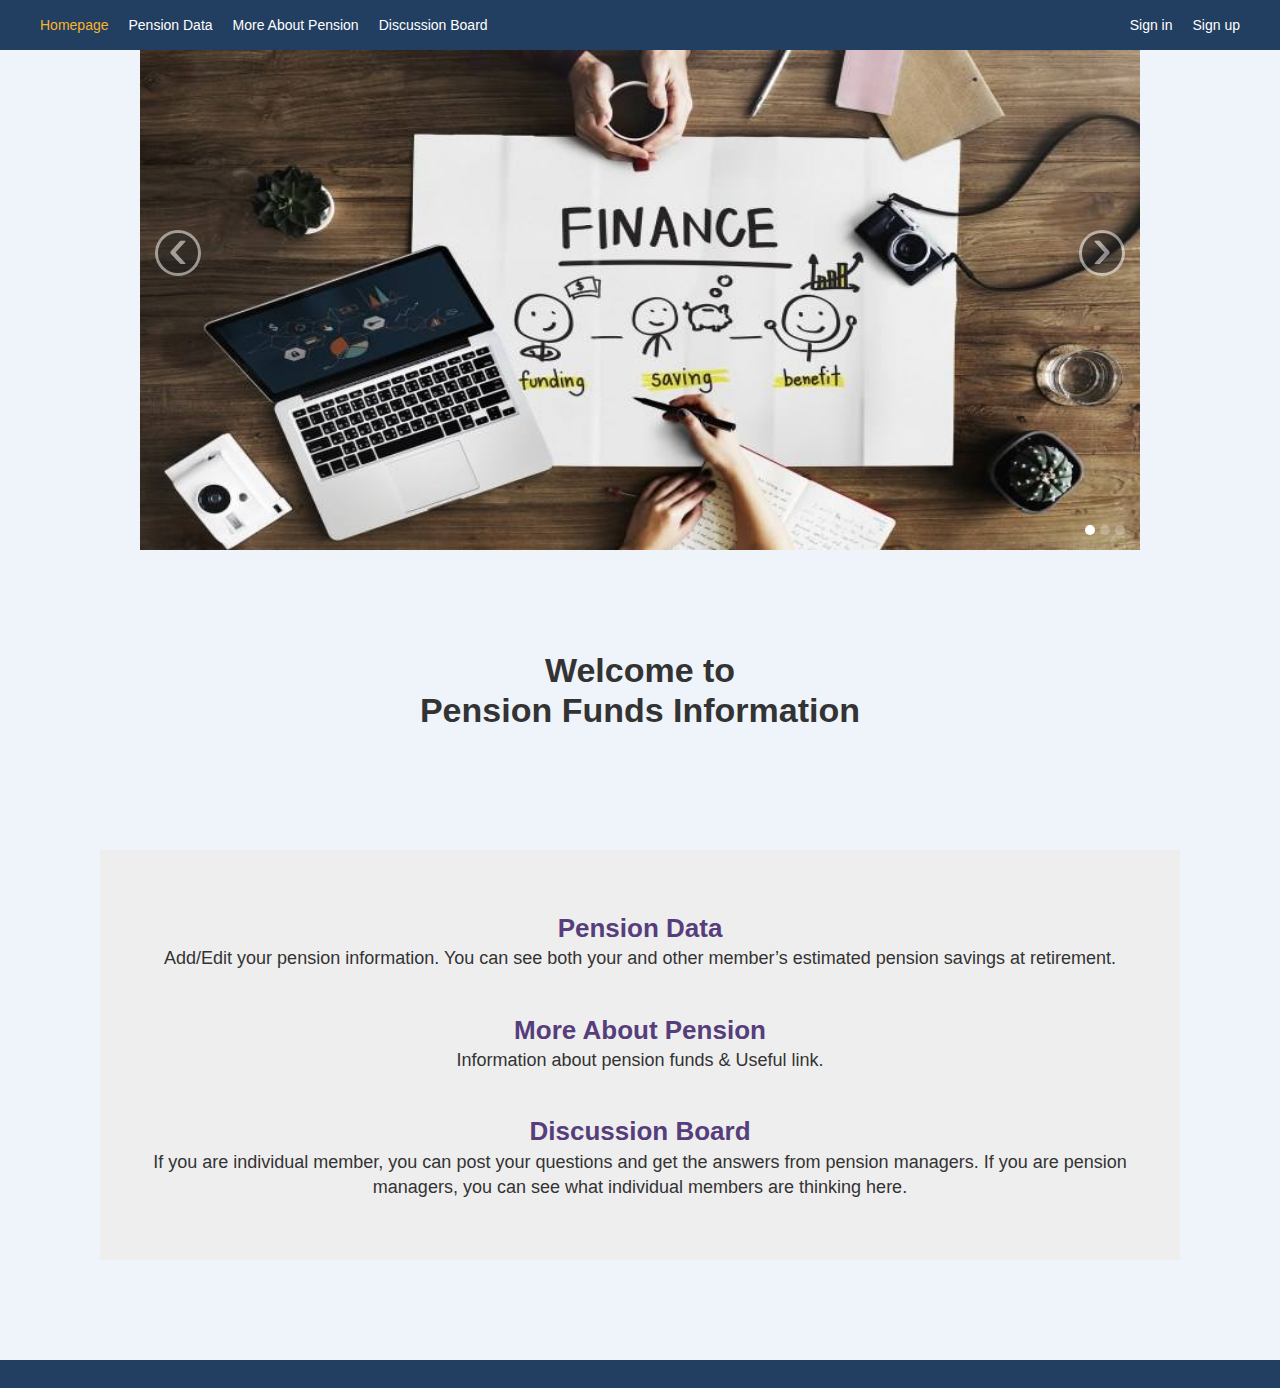
<file: index.html>
<!DOCTYPE html>
<html lang="en">

<head>
  <meta charset="UTF-8">
  <meta name="viewport" content="width=device-width, initial-scale=1.0">
  <meta http-equiv="X-UA-Compatible" content="ie=edge">
  <title>Document</title>
  <link rel="stylesheet" href="./css/bootstrap.min.css">
  <link rel="stylesheet" href="./css/normalize.min.css">
  <link rel="stylesheet" href="./css/base.css">
  <link rel="stylesheet" href="./css/index.css">
</head>

<body>
  <div class="wrapper">
    <!-- menulist -->
    <div class="menlist">
      <div class="head-midbox">
        <ul class="menu-items" id="pageMenu">
          <li class="first-item"><a href="javascript:;" class="currentmenu">Homepage</a></li>
          <li><a href="./pensiondata.html">Pension Data</a></li>
          <li><a href="./pensionintro.html">More About Pension</a></li>
          <li><a href="./discussion.html">Discussion Board</a></li>
        </ul>
        <ul class="menu-items" id="loginMenu">
          <li><a href="./login.html">Sign in</a></li>
          <li class="last-item"><a href="./register.html">Sign up</a></li>
        </ul>
      </div>
    </div>
    <!-- Text area -->
    <div class="midcontainer">
      <div class="topmain">
        <!-- swiper -->
        <div id="myCarousel" class="carousel slide">
          <ol class="carousel-indicators">
            <li data-target="#myCarousel" data-slide-to="0" class="active"></li>
            <li data-target="#myCarousel" data-slide-to="1"></li>
            <li data-target="#myCarousel" data-slide-to="2"></li>
          </ol>
          <!-- Carousel items -->
          <div class="carousel-inner">
            <div class="active item">
              <img src="./images/swiperitem.jpg" alt="">
            </div>
            <div class="item">
              <img src="./images/swiperitem.jpg" alt="">
            </div>
            <div class="item">
              <img src="./images/swiperitem.jpg" alt="">
            </div>
          </div>
          <!-- Carousel nav -->
          <a class="carousel-control left" href="#myCarousel" data-slide="prev">&lsaquo;</a>
          <a class="carousel-control right" href="#myCarousel" data-slide="next">&rsaquo;</a>
        </div>
      </div>
      <div class="main-title">Welcome to<br />Pension Funds Information</div>
      <div class="introlist text-center">
        <div class="intro-item"><span>Pension Data</span>Add/Edit your pension information. You can see both your and
          other member’s estimated pension savings at retirement.</div>
        <div class="intro-item"><span>More About Pension</span>Information about pension funds & Useful link.</div>
        <div class="intro-item"><span>Discussion Board</span>If you are individual member, you can post your questions
          and get the answers from pension managers. If you are pension managers, you can see what individual members
          are thinking here.</div>
      </div>
    </div>
    <!-- footer -->
    <div class="footer" id="footer"></div>
  </div>
  <script src="./js/jquery-2.1.4.min.js"></script>
  <script src="./js/bootstrap.min.js"></script>
  <script src="./js/base.js"></script>
</body>

</html>
</file>
<file: css/base.css>
@charset 'utf-8';

.wrapper {
  min-width: 1200px;
  margin: 0 auto;
  height: auto;
  background-color: #eff3fa;
}

.menlist {
  width: 100%;
  height: 50px;
  background-color: #223e60;
  position: fixed;
  top: 0;
  left: 0;
  z-index: 999;
}

/* menulist */
.head-midbox {
  width: 1200px;
  height: 50px;
  line-height: 50px;
  margin: 0 auto;
  display: flex;
  color: #fff;
  font-size: 14px;
  justify-content: space-between;
}

.menu-items {
  font-size: 0;
  height: 50px;
  line-height: 50px;
}

.menu-items li {
  display: inline-block;
  height: 50px;
  line-height: 50px;
  font-size: 14px;
  margin: 0 10px;
  cursor: pointer;
}

.menu-items li a:hover {
  color: #f7b52c;
}

.menu-items li a {
  text-decoration: none;
  color: #fff;
}

.menu-items .first-item {
  margin-left: 0;
}

.menu-items .last-item {
  margin-right: 0;
}

.menu-items .currentmenu {
  color: #f7b52c;
}

/* text area */

.midcontainer {
  width: 1200px;
  margin: 50px auto 0;
  min-height: 400px;
  overflow: hidden;
}

/* footer */
.footer {
  text-align: center;
  height: 28px;
  background-color: #223e60;
  line-height: 28px;
  text-align: center;
  color: #fff;
  font-size: 13px;
}
</file>
<file: css/index.css>
@charset 'utf-8';

.carousel-indicators {
  bottom: 15px!important;
  top: auto;
}

.carousel {
  width: 1000px;
  margin: 0 auto;
  height: 500px;
}

.carousel-inner {
  width: 1000px;
  margin: 0 auto;
  height: 500px;
  overflow: hidden;
}

.carousel-inner img {
  height: 500px;
}

.topmain {
  display: flex;
}

.main-title {
  font-size: 34px;
  text-align: center;
  line-height: 40px;
  padding: 100px 0;
  color: #333;
  font-weight: bold;
}

.introlist {
  width: 1000px;
  margin: 20px auto 100px;
  background-color: #eee;
  overflow: hidden;
  padding: 40px;
}

.intro-item {
  font-size: 18px;
  line-height: 1.4;
  color: #333;
  padding: 20px 0;
  text-align: center;
}

.intro-item span {
  color: #563d7c;
  font-weight: bold;
  display: block;
  font-size: 26px;
}
</file>
